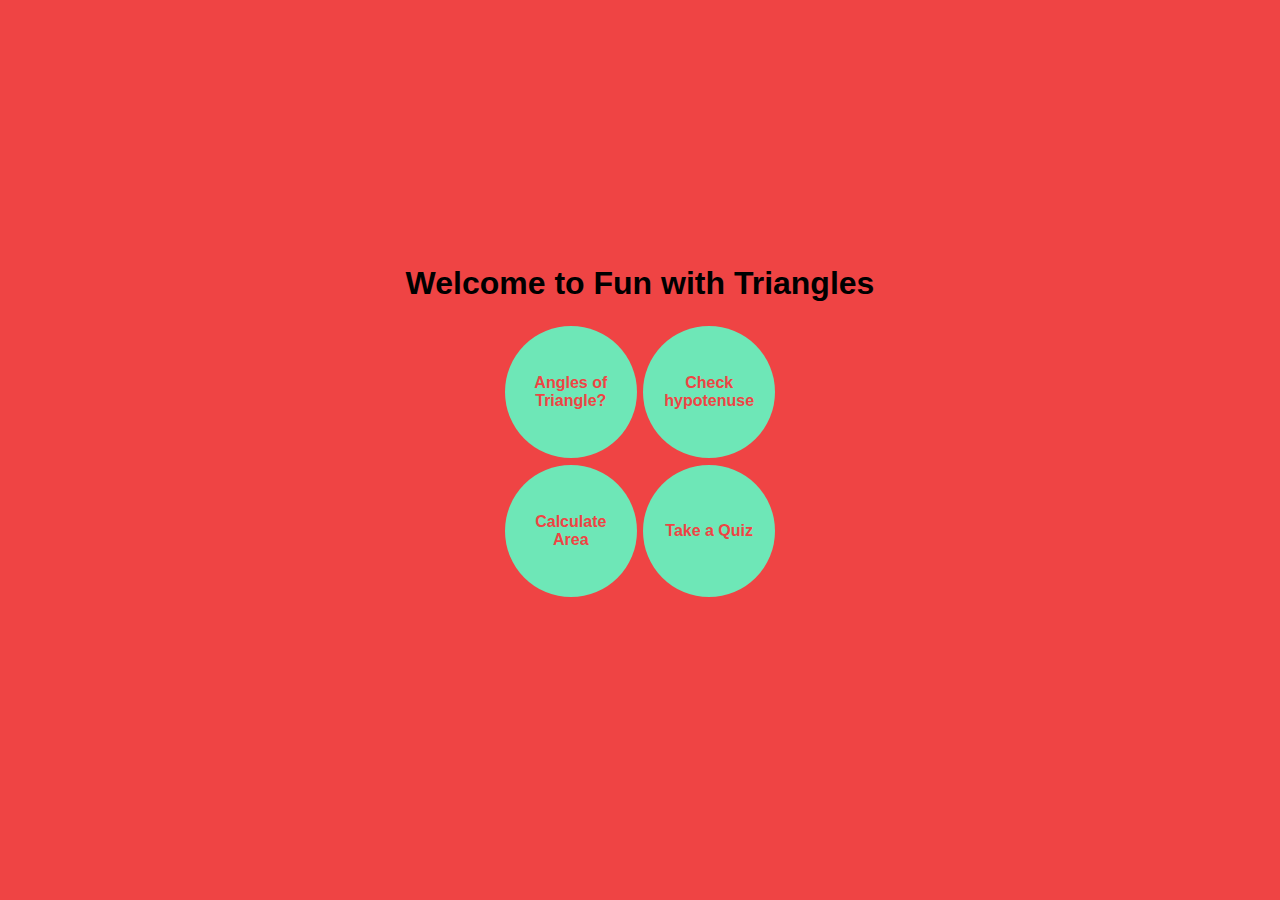
<file: index.html>
<!DOCTYPE html>
<html lang="en">
<head>
    <meta charset="UTF-8">
    <meta name="viewport" content="width=device-width, initial-scale=1.0">
    <title>Fun With Triangles</title>
    <link rel="stylesheet" href="https://cdnjs.cloudflare.com/ajax/libs/font-awesome/5.15.1/css/all.min.css">
    <link rel="stylesheet" href="style.css">
    <link href="https://fonts.googleapis.com/css2?family=Montserrat+Alternates:wght@400;500;600&display=swap" rel="stylesheet">
</head>
<body>
    <div class="verticalMiddle">
        <div>
            <h1>Welcome to Fun with Triangles</h1>
            <div class="grid">
                <div class="col">
                    <a href="./angles.html"><div class="cell"><p>Angles of Triangle?</p></div></a>
                    <a href="./area.html"><div class="cell">Calculate Area</div></a>                
                </div>
                <div class="col">
                    <a href="./hypotenuse.html"><div class="cell">Check hypotenuse</div></a>                
                    <a href="./quiz.html"><div class="cell">Take a Quiz</div></a>
                </div>
            </div>
        </div>
       
    </div>


</body>
</html>
</file>
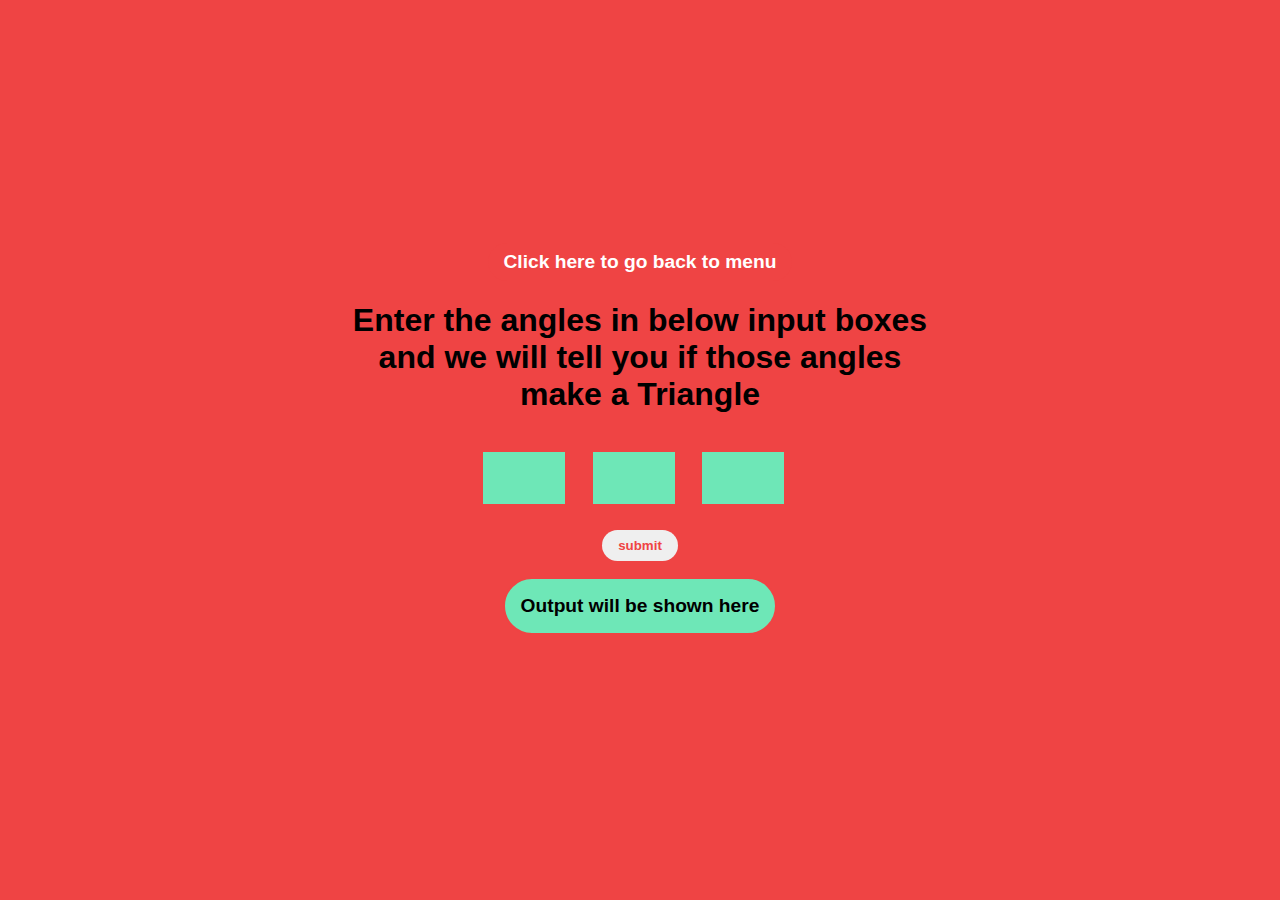
<file: angles.html>
<!DOCTYPE html>
<html lang="en">
<head>
    <meta charset="UTF-8">
    <meta name="viewport" content="width=device-width, initial-scale=1.0">
    <title>Fun With Triangles</title>
    <link rel="stylesheet" href="https://cdnjs.cloudflare.com/ajax/libs/font-awesome/5.15.1/css/all.min.css">
    
    <link rel="stylesheet" href="style.css">
    <link href="https://fonts.googleapis.com/css2?family=Montserrat+Alternates:wght@400;500;600&display=swap" rel="stylesheet">
    <link rel="stylesheet" href="https://cdnjs.cloudflare.com/ajax/libs/font-awesome/5.15.1/css/all.min.css">

</head>
<body>
    <div class="verticalMiddle">
        <section class="section">
                <div class="backCTAContainer">
                    <a href="index.html">Click here to go back to menu</a>
                </div>
                
                <h1>Enter the angles in below input boxes and we will tell you if those angles make a Triangle</h1>
                
                <form class="form" id="formTriangle">
                    <input class="inputBox inputAngle" type="number" min="1" max="180" required>
                    <input class="inputBox inputAngle" type="number" min="1" max="180" required>
                    <input class="inputBox inputAngle" type="number" min="1" max="180" required>
                    <button class="button inputAngle" id="submitBtn">submit</button>
                </form>
                <div class="outputHere">
                    <div id="isTriangle">Output will be shown here</div>
                </div>
        </section>
    </div>
    <script src="angles.js"></script>
</body>
</html>
</file>
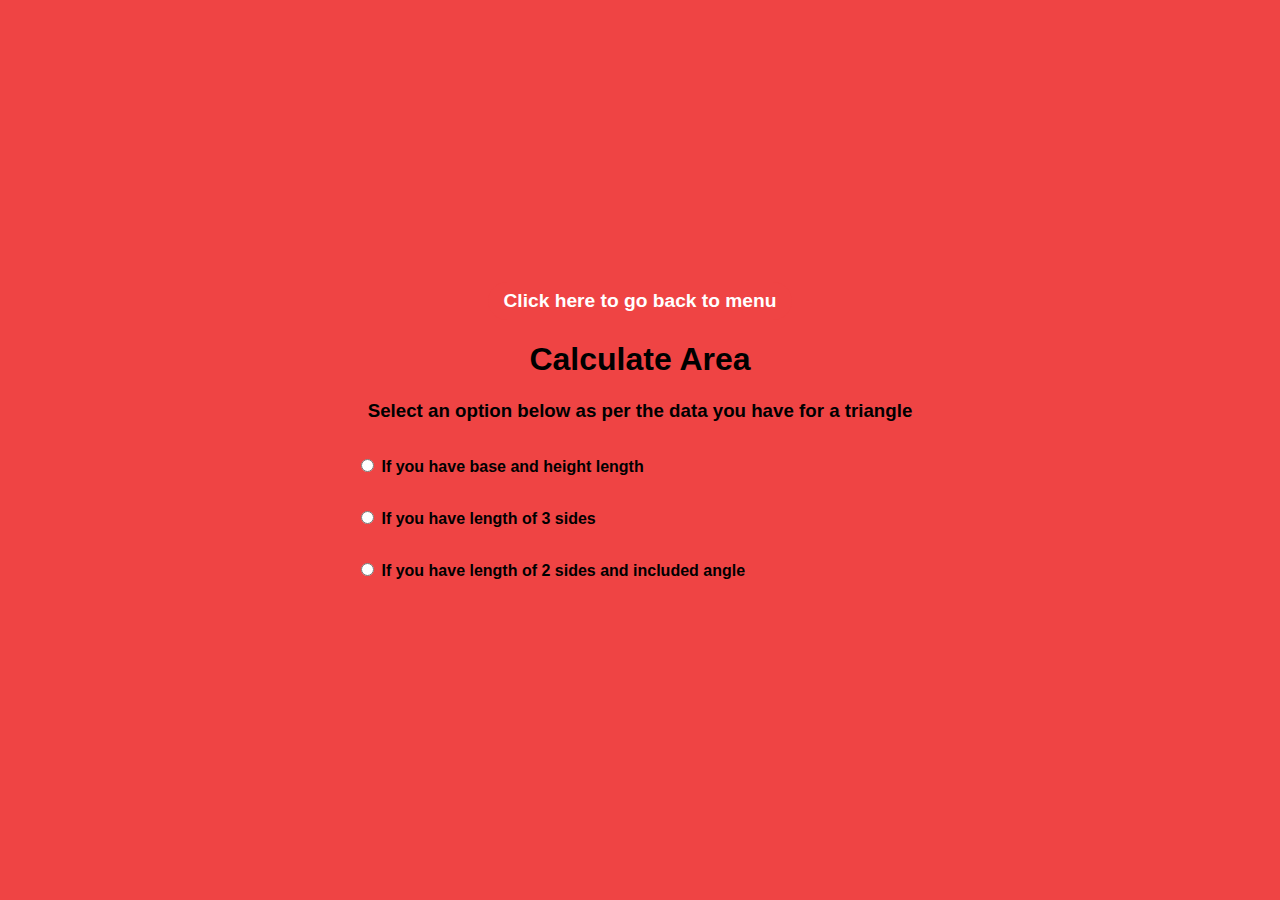
<file: area.html>
<!DOCTYPE html>
<html lang="en">
<head>
    <meta charset="UTF-8">
    <meta name="viewport" content="width=device-width, initial-scale=1.0">
    <title>Fun With Triangles</title>
    <link rel="stylesheet" href="https://cdnjs.cloudflare.com/ajax/libs/font-awesome/5.15.1/css/all.min.css">
    
    <link rel="stylesheet" href="style.css">
    <link href="https://fonts.googleapis.com/css2?family=Montserrat+Alternates:wght@400;500;600&display=swap" rel="stylesheet">
    <link rel="stylesheet" href="https://cdnjs.cloudflare.com/ajax/libs/font-awesome/5.15.1/css/all.min.css">

</head>
<body>
    <div class="verticalMiddle">
        <section class="section">
            <div class="backCTAContainer">
                    <a href="index.html">Click here to go back to menu</a>
                </div>
            <h1>Calculate Area</h1>
            <h3>Select an option below as per the data you have for a triangle</h3>

            <!-- select option to calculate area -->
            <form class="formulaSelectionForm">
                <div class="radio">
                    <label class="label" for="calArea1">
                    <input type="radio" id="calArea1" name="areaCalOption" value="areaCalOption1">
                    If you have base and height length</label>
                </div>
                <div class="radio">
                    <label class="label" for="calArea2">
                    <input type="radio" id="calArea2" name="areaCalOption" value="areaCalOption2">
                    If you have length of 3 sides</label>
                </div>
                <div class="radio">
                    <label class="label" for="calArea3">
                    <input type="radio" id="calArea3" name="areaCalOption" value="areaCalOption3">
                    If you have length of 2 sides and included angle</label>
                </div>
            </form>

            <!-- area calculation 1st formula -->
            <div style="margin-top: 1rem; margin-bottom: 1rem;" class="areaCalBlock">                
                <form class="form" class="formForAreaCal">
                    <label class="label">base=
                        <input class="inputBox inputSide inputInOption1" type="number" min="0.0001" step="0.00001" required> 
                    </label>

                    <label class="label">height=
                        <input class="inputBox inputSide inputInOption1" type="number" min="0.0001" step="0.00001" required>
                    </label>
                    
                    <button class="button" id="submitBtn">calculate</button>
                </form>
                <h2>Area will be calculated here-</h2>
                <div class="outputHere">
                    <label class="label">Area=</label>
                    <div style="display:inline;" class="areaShowHere">1/2*base*height</div>
                </div>
            </div>

            <!-- area calculation 2nd formula -->
            <div style="margin-top: 1rem; margin-bottom: 1rem;" class="areaCalBlock">
                <form class="form" class="formForAreaCal">
                    
                    <label class="label">a=
                        <input class="inputBox inputSide inputInOption2" type="number" min="0.0001" step="0.00001" required>
                    </label>

                    <label class="label">b=
                        <input class="inputBox inputSide inputInOption2" type="number" min="0.0001" step="0.00001" required>
                    </label>

                    <label class="label">c=
                        <input class="inputBox inputSide inputInOption2" type="number" min="0.0001" step="0.00001" required>
                    </label>
                    <p class="label error" style="color: brown;">Enter valid side lengths such that each side length should be less than sum of other two sides</p>
                    
                    <button class="button" id="submitBtn">calculate</button>
                </form>
                <h2>Area will be calculated here-</h2>
                <div class="outputHere">
                    <label class="label">Area=</label>
                    <div style="display:inline;" class="areaShowHere"><span style="font-size: 1.8rem;">√</span><span style="border-top:2px solid black; padding-top:0.1rem;">s(s-a)(s-b)(s-c)</span></div>
                </div>
            </div>
            
             <!-- area calculation 3rd formula -->
            <div style="margin-top: 1rem; margin-bottom: 1rem;" class="areaCalBlock">
                <form class="form" class="formForAreaCal">
                    
                    <label class="label">b=
                        <input class="inputBox inputSide inputInOption3" type="number" min="0.0001" step="0.00001" required>
                    </label>
                    
                    <label class="label">c=
                        <input class="inputBox inputSide inputInOption3" type="number" min="0.0001" step="0.00001" required>
                    </label>

                    <label class="label">∠A(deg)=
                        <input class="inputBox inputSide inputInOption3" type="number" min="0.0001" step="0.00001" max="360" required>
                    </label>

                    <button class="button" id="submitBtn">calculate</button>
                </form>
                <h2>Area will be calculated here-</h2>
                <div class="outputHere">
                    <label class="label">Area=</label>
                    <div style="display:inline;" class="areaShowHere">1/2*b*c*sin(A)</div>
                </div>
            </div>
            

        </section>
    </div>
    


    <script src="area.js"></script>

</body>
</html>
</file>
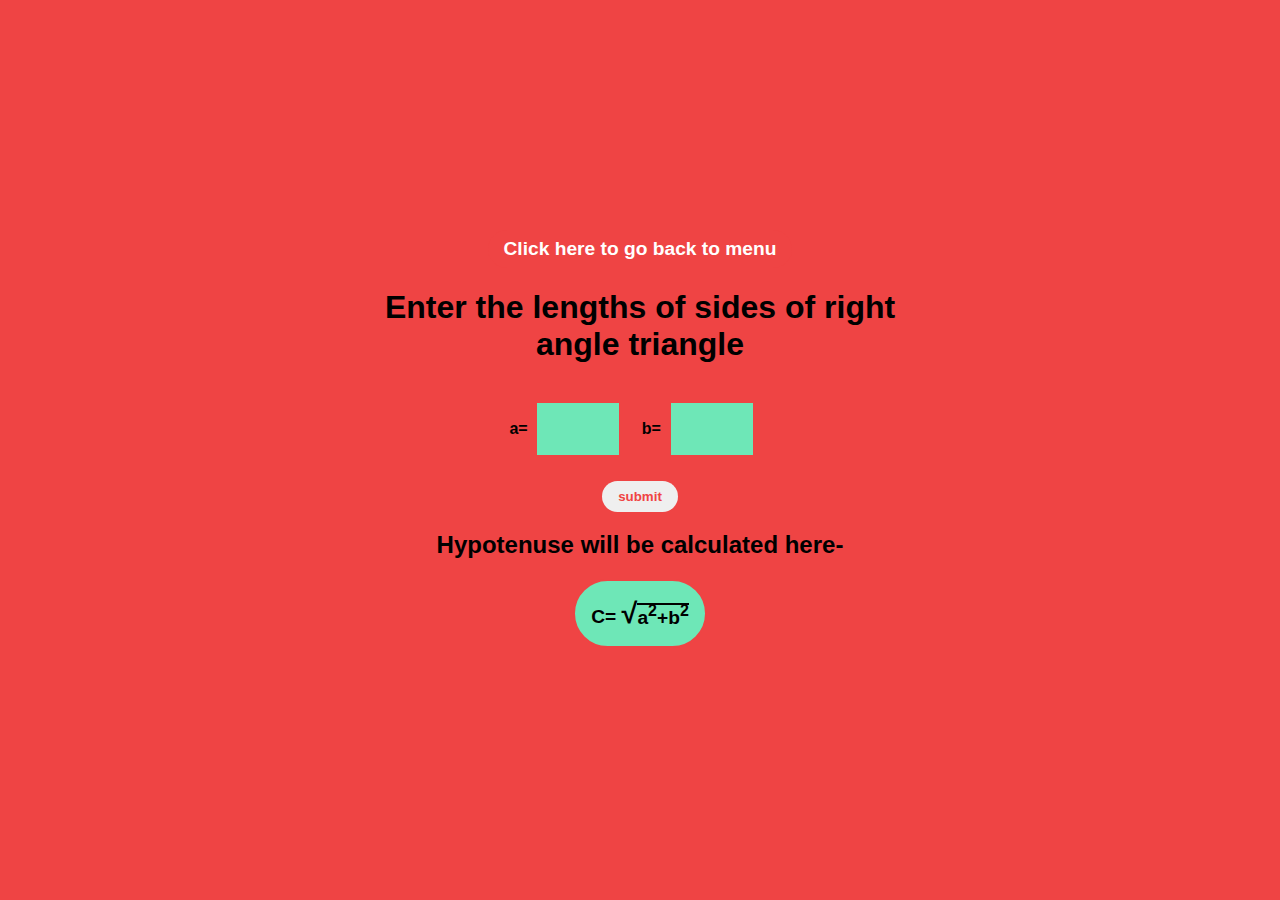
<file: hypotenuse.html>
<!DOCTYPE html>
<html lang="en">
<head>
    <meta charset="UTF-8">
    <meta name="viewport" content="width=device-width, initial-scale=1.0">
    <title>Fun With Triangles</title>
    <link rel="stylesheet" href="https://cdnjs.cloudflare.com/ajax/libs/font-awesome/5.15.1/css/all.min.css">
    <link rel="stylesheet" href="style.css">
    <link href="https://fonts.googleapis.com/css2?family=Montserrat+Alternates:wght@400;500;600&display=swap" rel="stylesheet">
    <link rel="stylesheet" href="https://cdnjs.cloudflare.com/ajax/libs/font-awesome/5.15.1/css/all.min.css">

</head>
<body>
    <div class="verticalMiddle">
        <section class="section">
            <div class="backCTAContainer">
                    <a href="index.html">Click here to go back to menu</a>
                </div>
            <h1>Enter the lengths of sides of right angle triangle</h1>
            
            <form class="form" id="formHyp">
                
                <label class="label">a=
                <input class="inputBox inputSide" type="number" min="0.0001" step="0.00001" required> </label>
                
                <label class="label">b=
                <input class="inputBox inputSide" type="number" min="0.0001" step="0.00001" required></label>

                <button class="button" id="submitBtn">submit</button> 
            </form>
            <h2>Hypotenuse will be calculated here-</h2>
            <div class="outputHere">
                <label class="label">C=</label>
                <div style="display:inline;" class="hypShowHere"><span style="font-size: 1.8rem;">√</span><span style="border-top:2px solid black; padding-top:0.1rem;">a<sup>2</sup>+b<sup>2</sup></span></div>
            </div>                
        </section>
    </div>

    <script src="hypotenuse.js"></script>

</body>
</html>
</file>
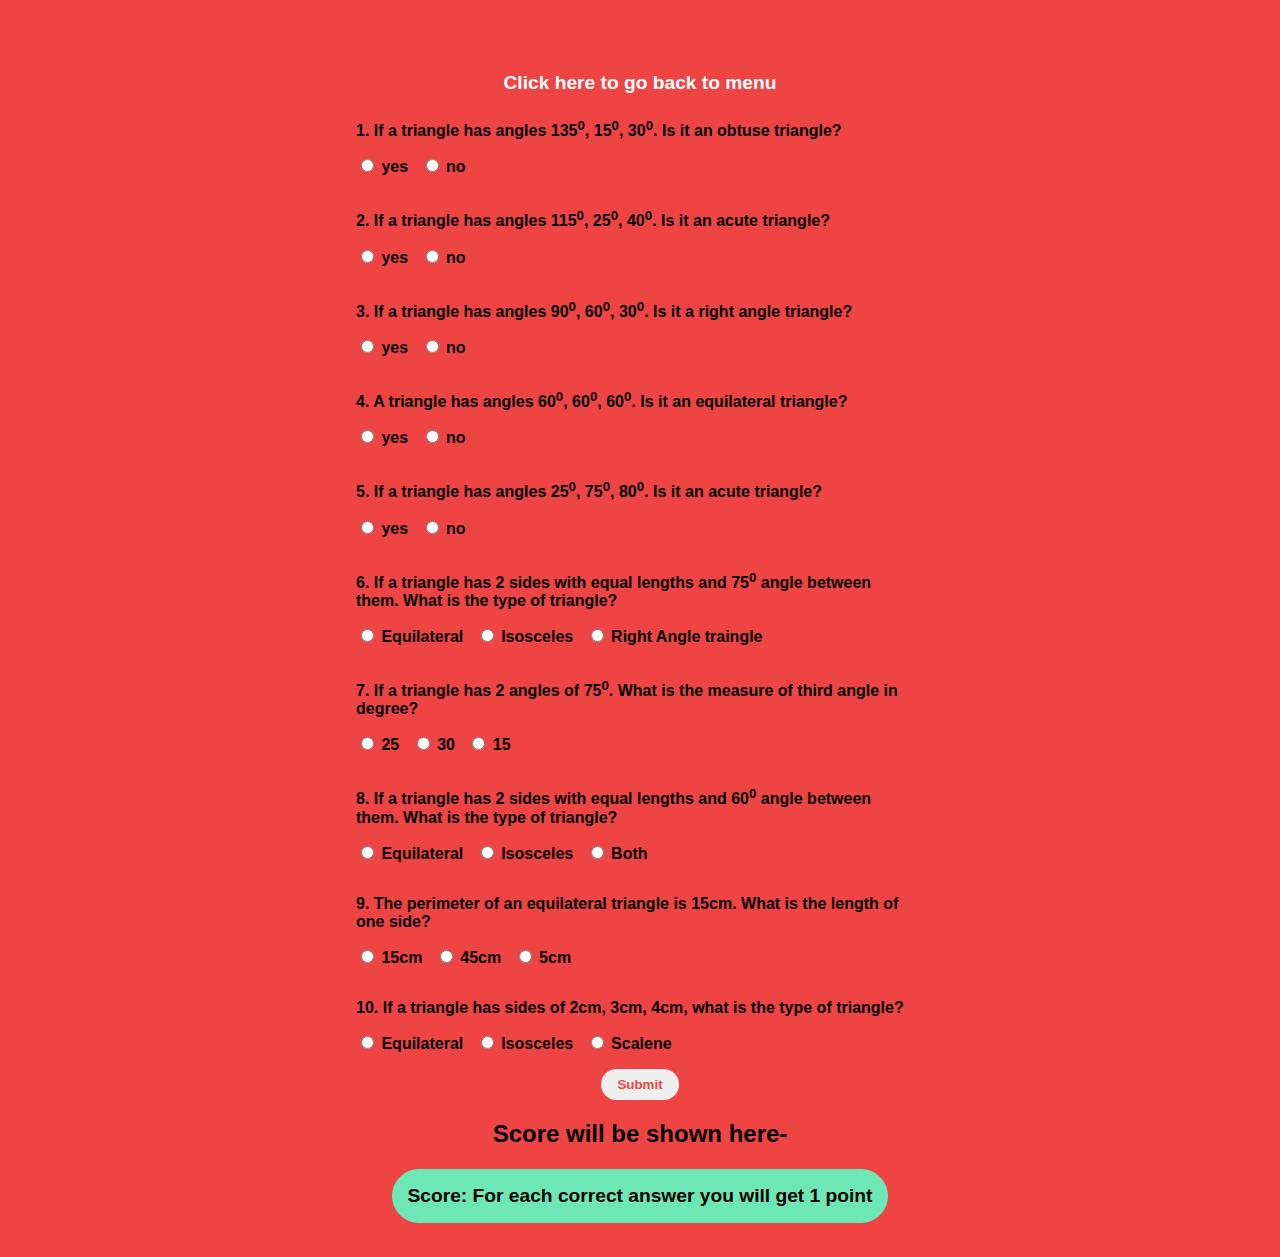
<file: quiz.html>
<!DOCTYPE html>
<html lang="en">
<head>
    <meta charset="UTF-8">
    <meta name="viewport" content="width=device-width, initial-scale=1.0">
    <title>Fun With Triangles</title>
    <link rel="stylesheet" href="https://cdnjs.cloudflare.com/ajax/libs/font-awesome/5.15.1/css/all.min.css">
    <link rel="stylesheet" href="style.css">
    <link href="https://fonts.googleapis.com/css2?family=Montserrat+Alternates:wght@400;500;600&display=swap" rel="stylesheet">
    <link rel="stylesheet" href="https://cdnjs.cloudflare.com/ajax/libs/font-awesome/5.15.1/css/all.min.css">

</head>
<body>
    <div class="verticalMiddle">
        <section class="section">
                <div class="backCTAContainer">
                    <a href="index.html">Click here to go back to menu</a>
                </div>

                <form class="formQuiz">
                    
                    <div class="radio ow">
                        <label class="label question">1. If a triangle has angles 135<sup>0</sup>, 15<sup>0</sup>, 30<sup>0</sup>. Is it an obtuse triangle?</label>
                        
                        <label for="radio1" class="label"><input required type="radio" id="radio1" name="que1" value="option1">
                        yes</label>
                        
                        <label for="radio2" class="label"><input required type="radio" id="radio2" name="que1" value="option2">
                        no</label>
                    </div>
                    
                    <div class="radio ow">
                        <label class="label question">2. If a triangle has angles 115<sup>0</sup>, 25<sup>0</sup>, 40<sup>0</sup>. Is it an acute triangle?</label>
                        
                        <label for="radio3" class="label"><input required type="radio" id="radio3" name="que2" value="option1">
                        yes</label>
                        
                        <label for="radio4" class="label"><input required type="radio" id="radio4" name="que2" value="option2">
                        no</label>
                    </div>
                    
                    <div class="radio ow">
                        <label class="label question">3. If a triangle has angles 90<sup>0</sup>, 60<sup>0</sup>, 30<sup>0</sup>. Is it a right angle triangle?</label>
                        
                        <label for="radio5" class="label"><input required type="radio" id="radio5" name="que3" value="option1">
                        yes</label>
                        
                        <label for="radio6" class="label"><input required type="radio" id="radio6" name="que3" value="option2">
                        no</label>
                    </div>
                    
                    <div class="radio ow">
                        <label class="label question">4. A triangle has angles 60<sup>0</sup>, 60<sup>0</sup>, 60<sup>0</sup>. Is it an equilateral triangle?</label>
                        
                        <label for="radio7" class="label"><input required type="radio" id="radio7" name="que4" value="option1">
                        yes</label>
                        
                        <label for="radio8" class="label"><input required type="radio" id="radio8" name="que4" value="option2">
                        no</label>
                    </div>

                    <div class="radio ow">
                        <label class="label question">5. If a triangle has angles 25<sup>0</sup>, 75<sup>0</sup>, 80<sup>0</sup>. Is it an acute triangle?</label>
                        
                        <label for="radio9" class="label"><input required type="radio" id="radio9" name="que5" value="option1">
                        yes</label>
                        
                        <label for="radio10" class="label"><input required type="radio" id="radio10" name="que5" value="option2">
                        no</label>
                    </div>
                    <div class="radio ow">
                        <label class="label question">6. If a triangle has 2 sides with equal lengths and 75<sup>0</sup> angle between them. What is the type of triangle?</label>
                        
                        <label for="radio11" class="label"><input required type="radio" id="radio11" name="que6" value="option1">
                        Equilateral</label>
                        
                        <label for="radio12" class="label"><input required type="radio" id="radio12" name="que6" value="option2">
                        Isosceles</label>
                        
                        <label for="radio13" class="label"><input required type="radio" id="radio13" name="que6" value="option3">
                        Right Angle traingle</label>
                    </div>
                    
                    <div class="radio ow">
                        <label class="label question">7. If a triangle has 2 angles of 75<sup>0</sup>. What is the measure of third angle in degree?</label>
                        
                        <label for="radio14" class="label"><input required type="radio" id="radio14" name="que7" value="option1">
                        25</label>
                        
                        <label for="radio15" class="label"><input required type="radio" id="radio15" name="que7" value="option2">
                        30</label>
                        
                        <label for="radio16" class="label"><input required type="radio" id="radio16" name="que7" value="option3">
                        15</label>
                    </div>
                    <div class="radio ow">
                        <label class="label question">8. If a triangle has 2 sides with equal lengths and 60<sup>0</sup> angle between them. What is the type of triangle?</label>
                        
                        <label for="radio17" class="label"><input required type="radio" id="radio17" name="que8" value="option1">
                        Equilateral</label>
                        
                        <label for="radio18" class="label"><input required type="radio" id="radio18" name="que8" value="option2">
                        Isosceles</label>
                        
                        <label for="radio19" class="label"><input required type="radio" id="radio19" name="que8" value="option3">
                        Both</label>
                    </div>
                    
                    <div class="radio ow">
                        <label class="label question">9. The perimeter of an equilateral triangle is 15cm. What is the length of one side?</label>
                        
                        <label for="radio20" class="label"><input required type="radio" id="radio20" name="que9" value="option1">
                        15cm</label>
                        
                        <label for="radio21" class="label"><input required type="radio" id="radio21" name="que9" value="option2">
                        45cm</label>
                        
                        <label for="radio22" class="label"><input required type="radio" id="radio22" name="que9" value="option3">
                        5cm</label>
                    </div>

                    <div class="radio ow">
                        <label class="label question">10. If a triangle has sides of 2cm, 3cm, 4cm, what is the type of triangle?</label>
                        
                        <label for="radio23" class="label"><input required type="radio" id="radio23" name="que10" value="option1">
                        Equilateral</label>
                        
                        <label for="radio24" class="label"><input required type="radio" id="radio24" name="que10" value="option2">
                        Isosceles</label>
                        
                        <label for="radio25" class="label"><input required type="radio" id="radio25" name="que10" value="option3">
                        Scalene</label>
                    </div>
                    <button class="button" id="submitQuiz">Submit</button>
                </form>
                <h2>Score will be shown here-</h2>
                <div class="outputHere">
                    <label class="label">Score:</label>
                    <div style="display:inline;" class="scoreHere">For each correct answer you will get 1 point</div>
                </div>
        </section>
    </div>
    
    <script src="quiz.js"></script>
</body>
</html>
</file>
<file: style.css>
@import url('https://fonts.googleapis.com/css2?family=FiraCode&display=swap');

:root{
    --primary-color: #EF4444;
    --secondary-color: #6EE7B7;
    --tertiary-color: white;
}

body{
    background-color: var(--primary-color);
    background-size: 100% 100%;
    min-height: 100vh;
    margin: 0;
    font-family: 'Fira Code', sans-serif;
}

.grid{
    display: flex;
    flex-wrap: wrap;
    justify-content: center;
}

.verticalMiddle{
    display: flex;
    justify-content: center;
    align-items: center;
    min-height: 94vh;
    text-align: center;
}

.cell{
    background-color: var(--secondary-color);
    width: 100px;
    height: 100px;
    margin: 0.2rem 0.2rem 0.4rem;
    padding: 1rem;

    text-align: center;
    display: flex;
    justify-content: center;
    align-items: center;
    border-radius: 50%;
    font-size: 1rem;
    font-weight: 600;
    cursor: pointer;
    color:var(--primary-color);
}
a{
    text-decoration: none;
    color: var(--tertiary-color);
}

.col a:hover .cell{
    background-color: var(--primary-color);
    color: var(--tertiary-color);
    text-decoration: none;
}
.section{
    width: 100%;
    max-width: 600px;
    text-align: center;
    margin: 2rem 1rem;
}

.inputBox{
    background-color: var(--secondary-color);
    border:2px solid var(--primary-color);
    padding: 1rem;
    margin: 1rem 1rem 1.5rem 0.2rem;
    height: 20px;
    width: 50px;
    overflow: scroll;
}
.inputBox::-webkit-scrollbar {
    width: 0px;
  }

.button{
    display: block;
    margin: 0 auto 1rem;
    padding: 0.5rem 1rem;
    /* background-color: var(--primary-color); */
    color: var(--primary-color);
    font-weight: bold;
    border: none;
    border-radius: 1.5rem;
    cursor: pointer;
    border:none;
}

.button:hover{
    background-color: var(--secondary-color);
    color:var(--primary-color);
}

.backCTAContainer{
    margin: 2rem auto 0rem;
    color: var(--tertiary-color);
    font-size: 1.2rem;
    width: fit-content;
    padding: 0.5rem 1rem;
    border-radius: 1.5rem;
    background-color: var(--primary-color);
}
.backCTAContainer a{
    font-weight: bold;
    color: var(--tertiary-color);
}


.outputHere{
    margin: auto;
    font-weight: bold;
    font-size: 1.2rem;
    padding: 1rem;
    border-radius: 100px;
    width: fit-content;
    border: 2px solid var(--primary-color);
    background-color: var(--secondary-color);
}
.label{
    font-weight: bold;
    display: inline-block;
}

/* triangle grahics in html and css */
.triangle div{
    height: 2px;
    background-color: var(--primary-color);
}
.triangle{
    position: relative;
    width: 104px;
    height: 104px;
    margin: 0 auto 20px;

}
.triangle label{
    position: absolute;
    font-size: 0.8rem;
}
    
.sideA{
    left: -15px;
    top: 45px;
}
.sideB{
    left: 45px;
    top:105px;
}
.sideC{
    left: 50px;
    top: 35px;
}
.heightH{
    left: 25px;
    top:75px;
}
.angleA{
    left: 75px;
    top:87px;
}
.triangle .line1{
    width: 100px;
    bottom: -102px;
    
}

.triangle .line2{
    width: 100px;
    transform: rotate(90deg);
    top: 50px;
    left: -50px;
}
.triangle .line3{
    width: 141.42px;
    transform: rotate(45deg);
    top: 50px;
    left: -20px;
}
.triangle .line4{
    width: 71px;
    transform: rotate(135deg);
    left:-12px;
    top: 72px
}
.triangle .line5{
    width: 8px;
    transform: rotate(135deg);
    left:50px;
    top: 55px;
}
.triangle .line6{
    width: 12px;
    transform: rotate(45deg);
    left:41px;
    top: 50px;
}
.line{
    position: relative;
    bottom: -100px;
}


.formulaSelectionForm{
    text-align: left;
}

.areaCalBlock{
display: none;
}

.formQuiz{
    text-align: left;
}
.formQuiz label.question{
    display: block;
}
.radio input{
cursor: pointer;
padding: 0.5rem 0.5rem;
display: inline-block;
}
.radio{
    padding: 0.5rem 1rem;
    white-space: normal;
}
.radio label{
    cursor: pointer;
    padding: 0.5rem 0.5rem 0.5rem 0;
    display: inline-block;
}
.error{
    display: none;
}

.list-item{
    list-style: none;
    font-size: 1.5rem;
    padding: 0.5rem 1rem;
}

@media screen and (max-width: 768px){
    body{
    background-image: url('bgTrianglesMob.jpg');
    background-repeat: no-repeat;
    background-position: center;
    background-size: 100% 100%;
    }
}
</file>
